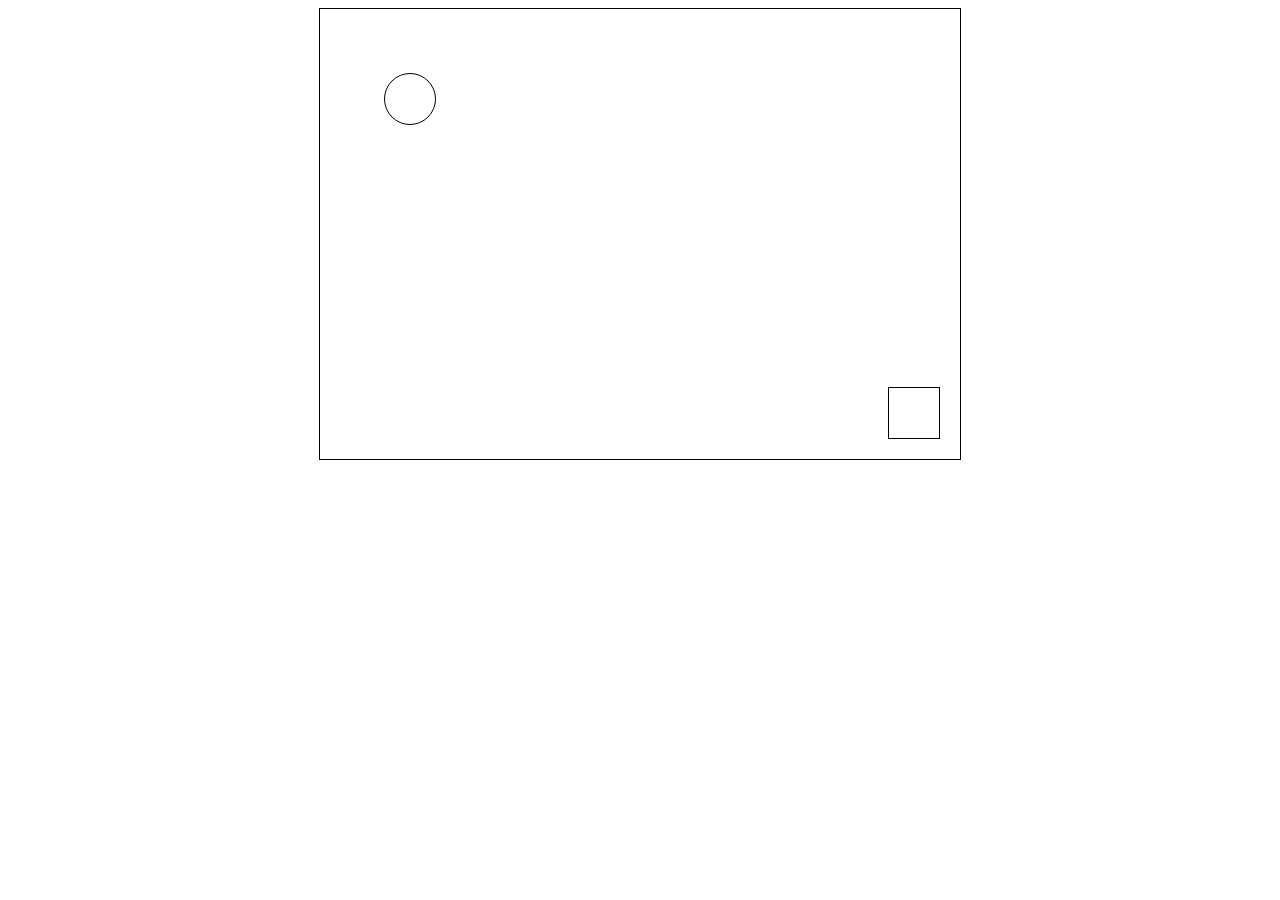
<file: 4.-Posicionamiento/Ejercicio-1/index.html>
<!DOCTYPE html>
<html lang="en">
<head>
    <meta charset="UTF-8">
    <meta http-equiv="X-UA-Compatible" content="IE=edge">
    <meta name="viewport" content="width=device-width, initial-scale=1.0">
    <title>Posicionamiento</title>
    <link rel="stylesheet" href="./styles.css">
</head>
<body>
    <div class="container">
        <div class="circle"></div>
        <div class="square"></div>
    </div>
</body>
</html>
</file>
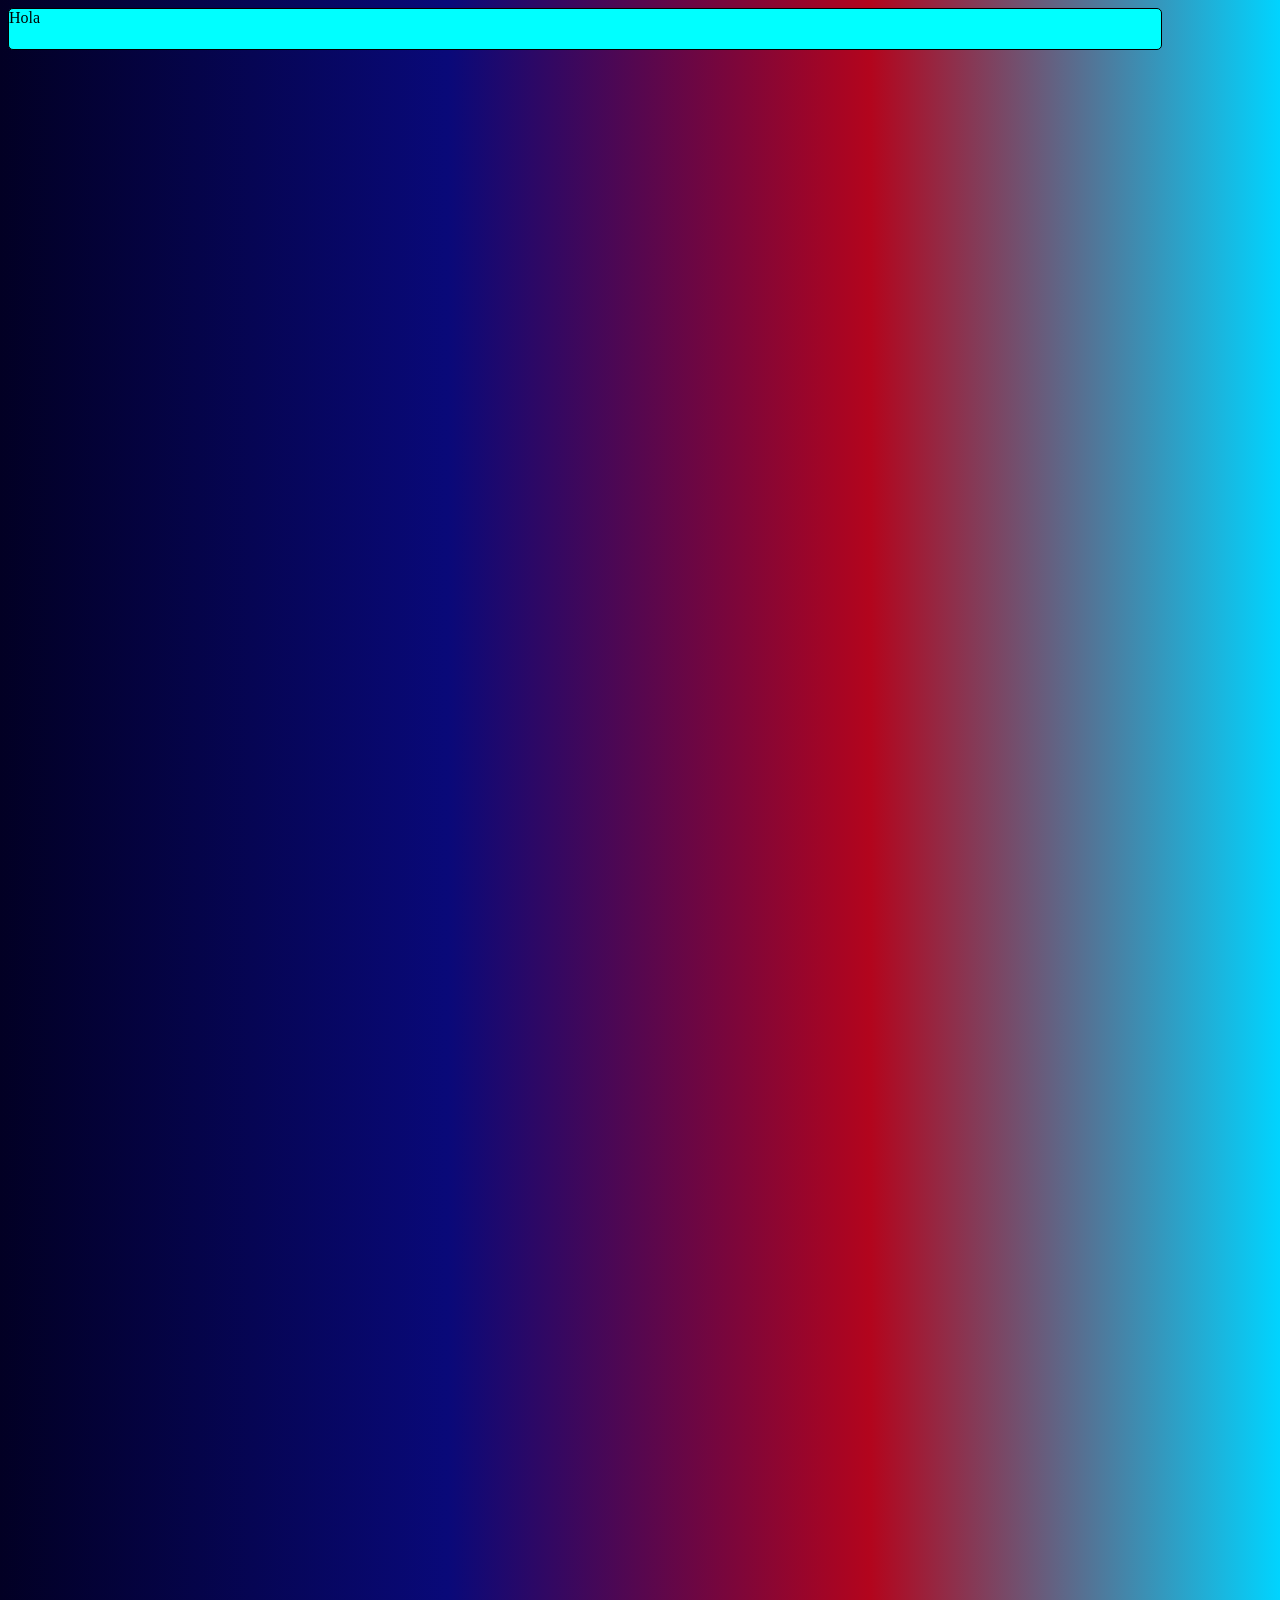
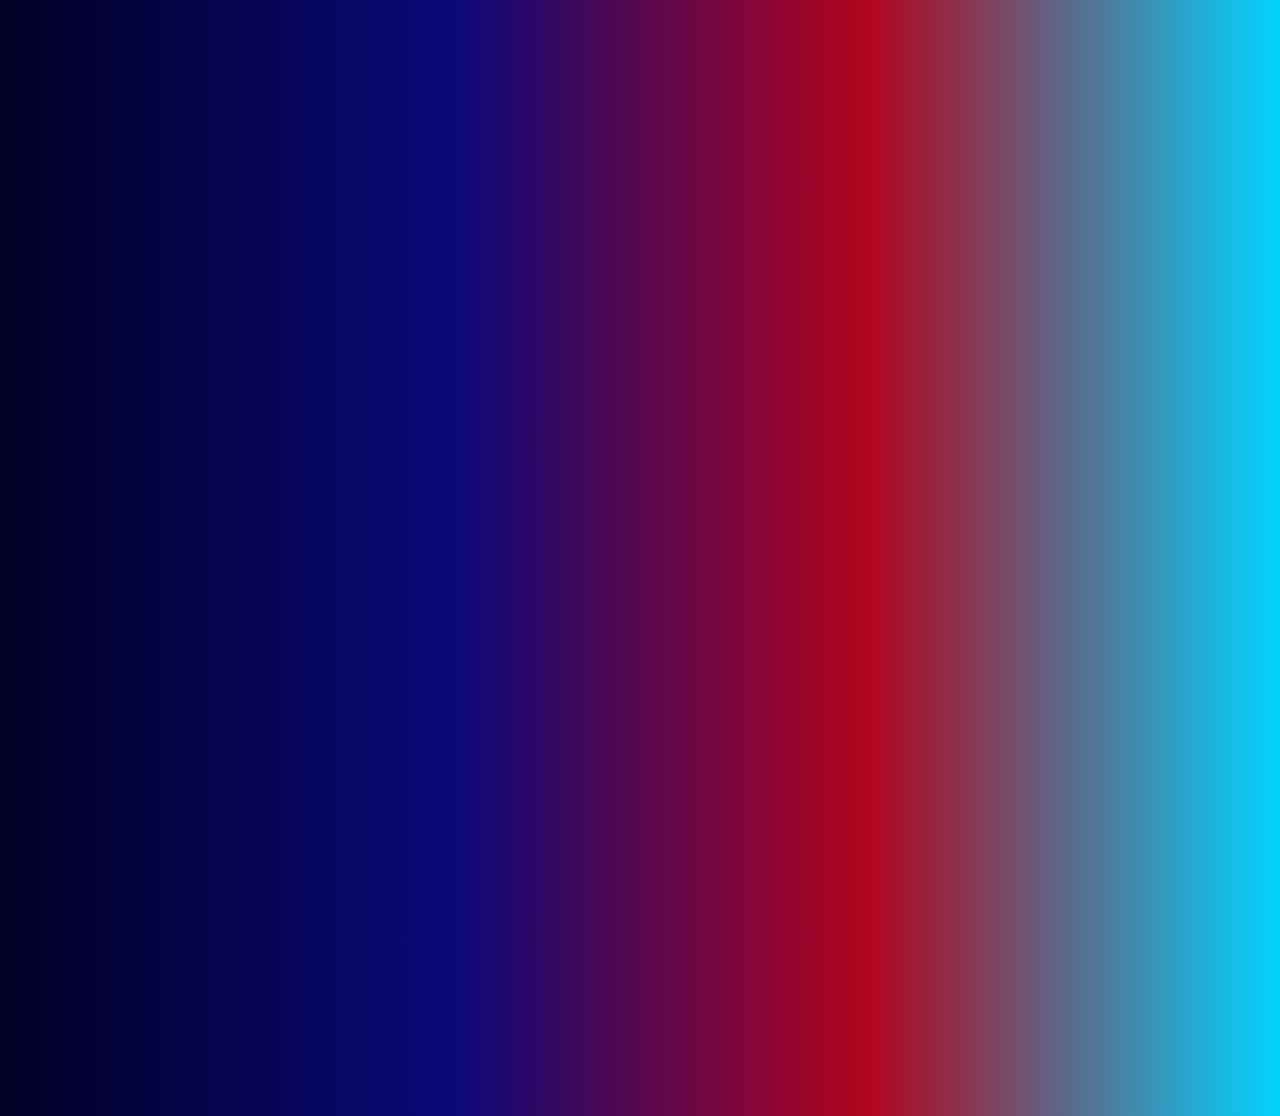
<file: 4.-Posicionamiento/Ejercicio-2/index.html>
<!DOCTYPE html>
<html lang="en">
<head>
    <meta charset="UTF-8">
    <meta http-equiv="X-UA-Compatible" content="IE=edge">
    <meta name="viewport" content="width=device-width, initial-scale=1.0">
    <title>Posicionamiento</title>
    <link rel="stylesheet" href="./styles.css">
</head>
<body>
    <div>
        <nav>Hola</nav>
    </div>
    
</body>
</html>
</file>
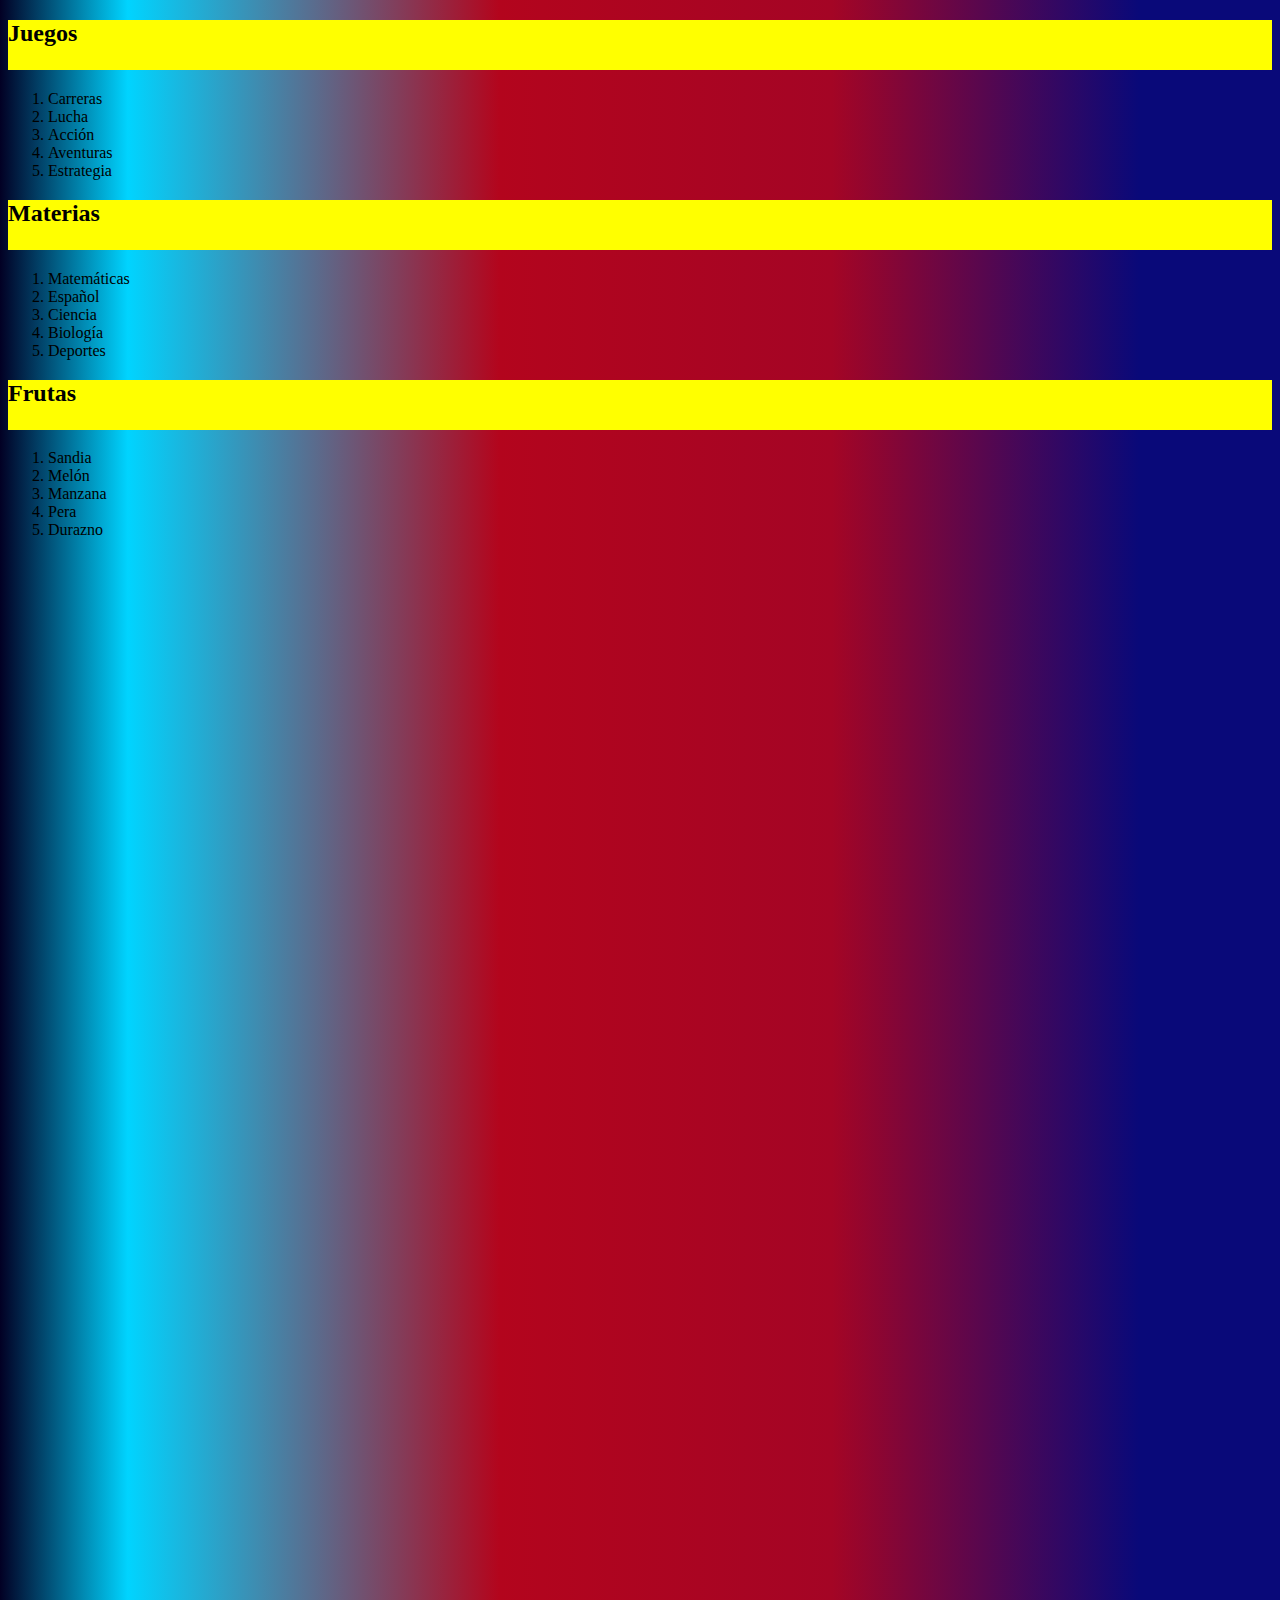
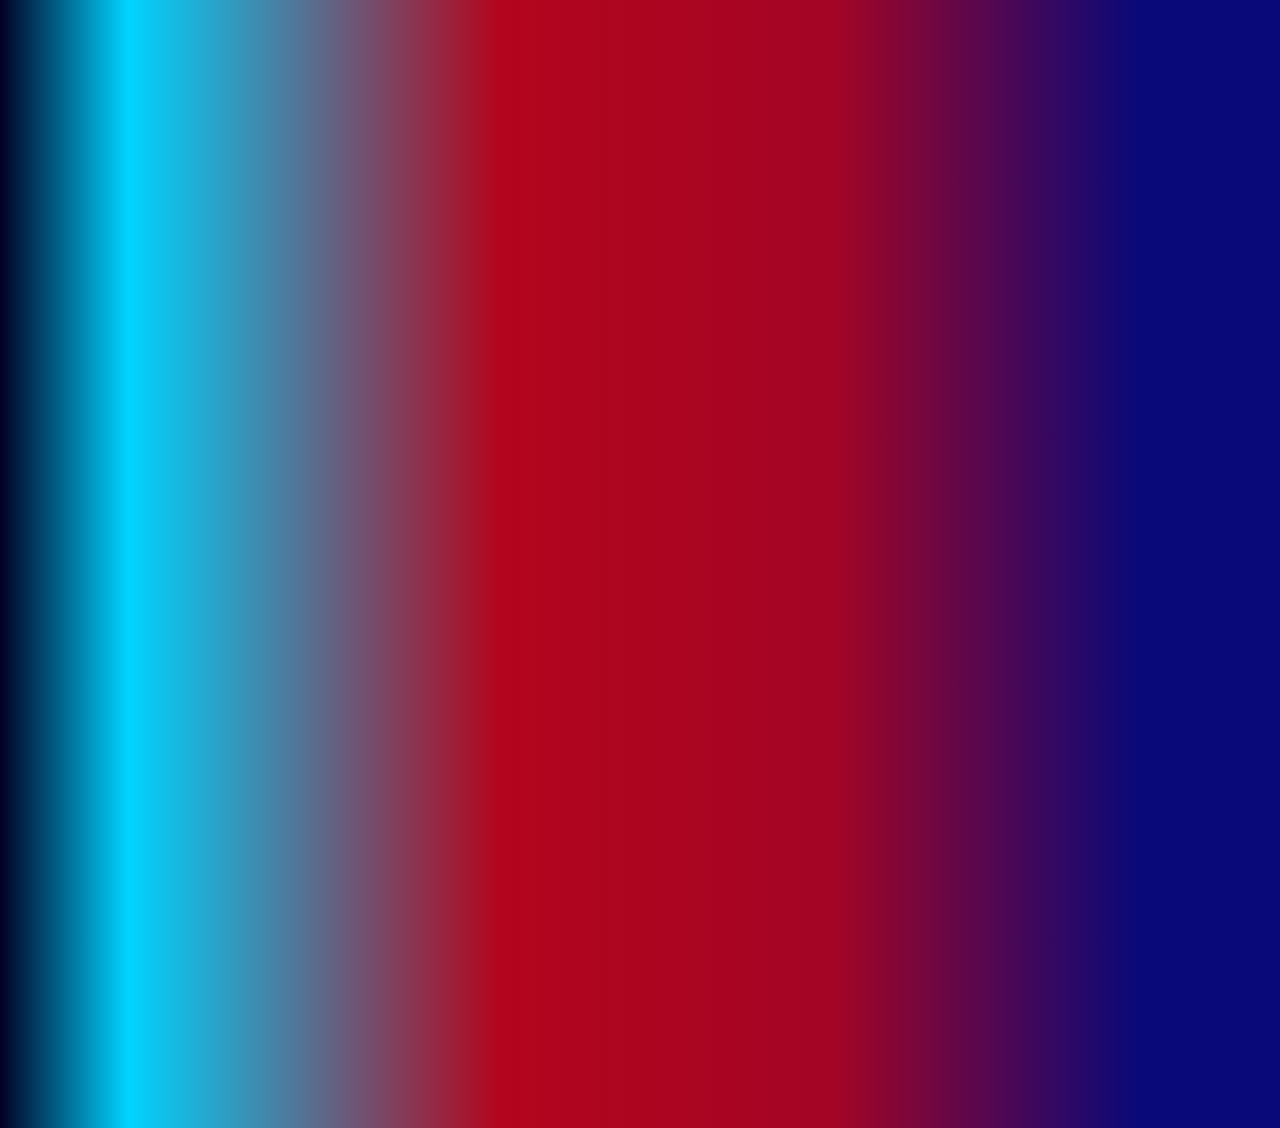
<file: 4.-Posicionamiento/Ejercicio-3/index.html>
<!DOCTYPE html>
<html lang="en">
<head>
    <meta charset="UTF-8">
    <meta http-equiv="X-UA-Compatible" content="IE=edge">
    <meta name="viewport" content="width=device-width, initial-scale=1.0">
    <title>Document</title>
    <link rel="stylesheet" href="./styles.css">
</head>
<body>
    <!-- <div class="container"> -->
        <h2 class="stiky-Juegos">Juegos</h2>
        <ol>
            <li>Carreras</li>
            <li>Lucha</li>
            <li>Acción</li>
            <li>Aventuras</li>
            <li>Estrategia</li>
        </ol>
        <h2 class="sticky-Materias">Materias</h2>
        <ol>
            <li>Matemáticas</li>
            <li>Español</li>
            <li>Ciencia</li>
            <li>Biología</li>
            <li>Deportes</li>
        </ol>
        <h2 class="sticky-Frutas">Frutas</h2>
            <ol>
                <li>Sandia</li>
                <li>Melón</li>
                <li>Manzana</li>
                <li>Pera</li>
                <li>Durazno</li>
            </ol>
    <!-- </div> -->
</body>
</html>
</file>
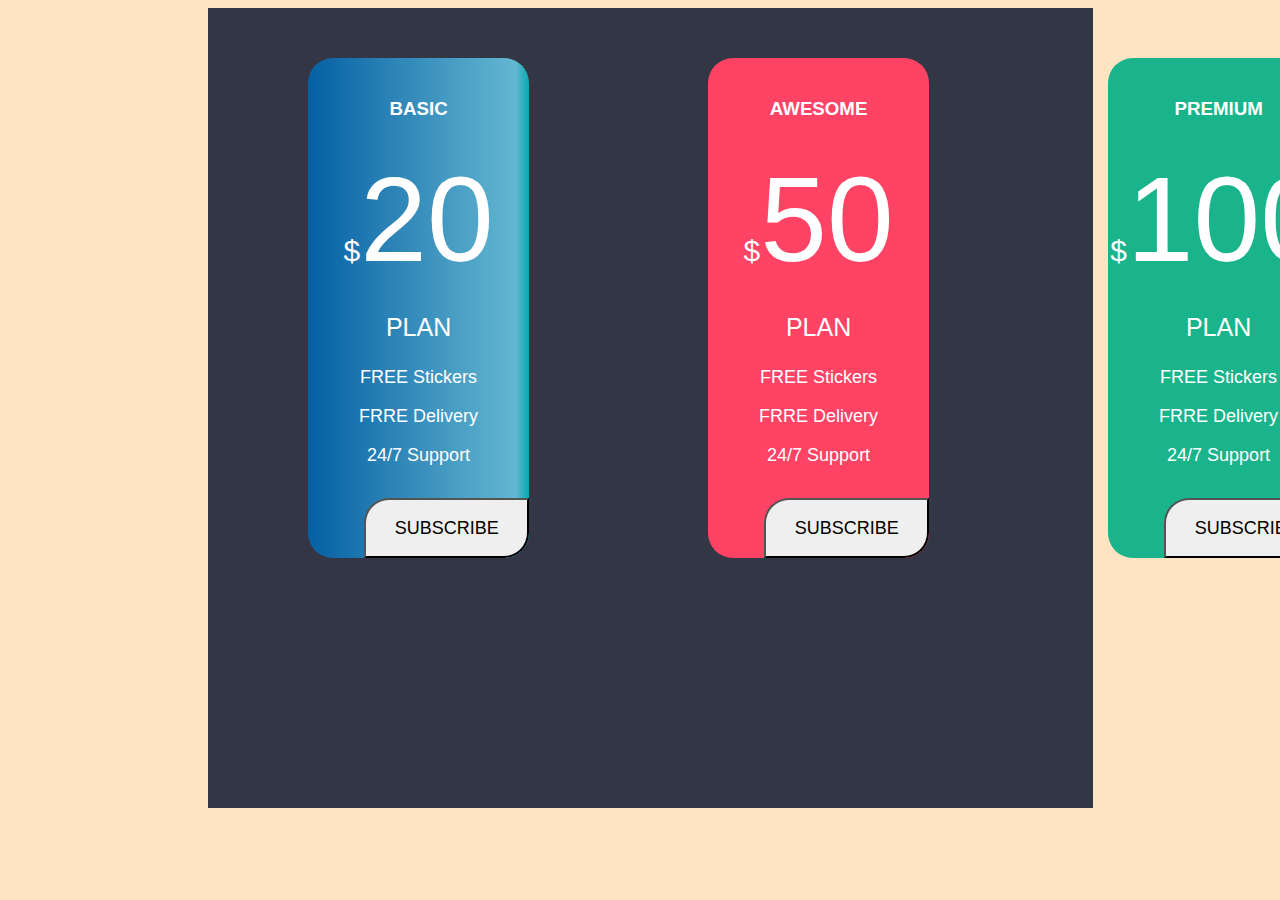
<file: 5.-Transiciones/1.-Cards-hover/index.html>
<!DOCTYPE html>
<html lang="en">

<head>
    <meta charset="UTF-8">
    <meta http-equiv="X-UA-Compatible" content="IE=edge">
    <meta name="viewport" content="width=device-width, initial-scale=1.0">
    <title>Cards</title>
    <link rel="stylesheet" href="./styles.css">
</head>

<body>
    <div class="container">
        <article class="basic">
            <h3>BASIC</h3>
            <p class="icon">$<span>20</span></p>
            <p class="plan">PLAN</p>
            <p>FREE Stickers </p>
            <p>FRRE Delivery</p>
            <P>24/7 Support</P>
            <button>SUBSCRIBE</button>
        </article>
        <article class="awesome">
            <h3>AWESOME</h3>
            <p class="icon">$<span>50</span></p>
            <p class="plan">PLAN</p>
            <p>FREE Stickers </p>
            <p>FRRE Delivery</p>
            <P>24/7 Support</P>
            <button>SUBSCRIBE</button>
        </article>
        <article class="premium">
            <h3>PREMIUM</h3>
            <p class="icon">$<span>100</span></p>
            <p class="plan">PLAN</p>
            <p>FREE Stickers </p>
            <p>FRRE Delivery</p>
            <P>24/7 Support</P>
            <button>SUBSCRIBE</button>
        </article>
    </div>
</body>

</html>
</file>
<file: 4.-Posicionamiento/Ejercicio-1/styles.css>
.container{
    width: 50vw;
    height: 50vh;
    border: 1px solid black;
    position: relative;
    margin: auto;
}
.circle{
    border: 1px solid black;
    border-radius: 50px;
    margin-left: 10%;
    margin-top: 10%;
    width: 50px;
    height: 50px;
    position: absolute;
}
.square{
    border:1px solid black;
    width: 50px;
    height: 50px;
    position: absolute;
    bottom: 20px;
    right:20px ;
}
</file>
<file: 4.-Posicionamiento/Ejercicio-2/styles.css>
body{
    height: 300vh;
    background: linear-gradient(90deg, rgba(2, 0, 36, 1) 0%, rgba(9, 9, 121, 1) 35%, rgba(164, 5, 37, 1) 65%, rgba(179, 5, 29, 1) 68%, rgba(0, 212, 255, 1) 100%);
}
nav{
    background-color: aqua;
    border: 1px solid black;
    border-radius:5px;
    height: 40px;
    width: 90%;
    position: fixed;
}
</file>
<file: 4.-Posicionamiento/Ejercicio-3/styles.css>
body {
    background: rgb(2, 0, 36);
    background: linear-gradient(90deg, rgba(2, 0, 36, 1) 0%, rgba(0, 212, 255, 1) 10%, rgba(179, 5, 29, 1) 39%, rgba(164, 5, 37, 1) 65%, rgba(9, 9, 121, 1) 89%);
    height: 300vh;
   
}
.container {
    border: 2px solid white;
    height: 150vh;
    margin: auto;
}

h2[class$="Juegos"]{
   background-color: yellow;
   position: sticky;
   top: 0px;
   height: 50px;
}
h2[class$="Materias"]{
    background-color: yellow;
    position: sticky;
    top: 50px;
    height: 50px;
 }
 h2[class$="Frutas"]{
    background-color: yellow;
    position: sticky;
    top: 100px;
    height: 50px;
 }
</file>
<file: 5.-Transiciones/1.-Cards-hover/styles.css>
body{
    background-color: bisque;
}
* {
    font-family: sans-serif;
    color: white;
    text-align: center
}
.container{
    width:70%;
    background-color:rgb(51, 55, 69); 
    height: 800px;
    left: 200px;
    position: relative;
}
.basic {
    border-radius: 25px;
    background: rgb(2, 0, 36);
    background: linear-gradient(90deg, rgba(2, 0, 36, 1) 0%, rgba(207, 224, 200, 1) 0%, rgba(41, 119, 170, 1) 0%, rgba(5, 96, 164, 1) 0%, rgba(100, 183, 209, 1) 94%, rgba(5, 169, 179, 1) 100%);
    position: absolute;
    width: 25%;
    height: 500px;
    overflow: hidden;
    margin:50px 100px 40px 100px;
}
.awesome{
    border-radius: 25px;
    background-color: rgb(254, 67, 101);
    position:absolute;
    width: 25%;
    height: 500px;
    left: 400px;
    overflow: hidden;
    margin:50px 100px 40px 100px;
}
.premium {
    border-radius: 25px;
    background-color: rgb(25, 180, 139);
    position: absolute;
    width: 25%;
    height: 500px;
    left: 800px;
    overflow: hidden;
    margin:50px 100px 40px 100px;
}
article h3{
    padding: 40px 40px 0 40px;
    margin: 0;
}
article span{
    font-size: 120px;
}
.icon{
    font-size: 30px;
    margin:0;
    margin-top: 30px;
}
.plan{
    font-size: 25px;
}
p{
    font-size:18px;
}
button{
    position: absolute;
    bottom: 0;
    right: 0;
    height: 60px;
    width: 165px;
    color:black;
    font-size: 18px;
    border-radius: 25px 0 25px 1px;
    cursor:pointer;
    transition: width .3s ;
}
article:hover{
    transform: scale(1.1);
    transition: linear .3s;
}
button:hover{
    width: 100%;
    height: 65px;
    border-radius: 0 0 25px 25px;
}
</file>
